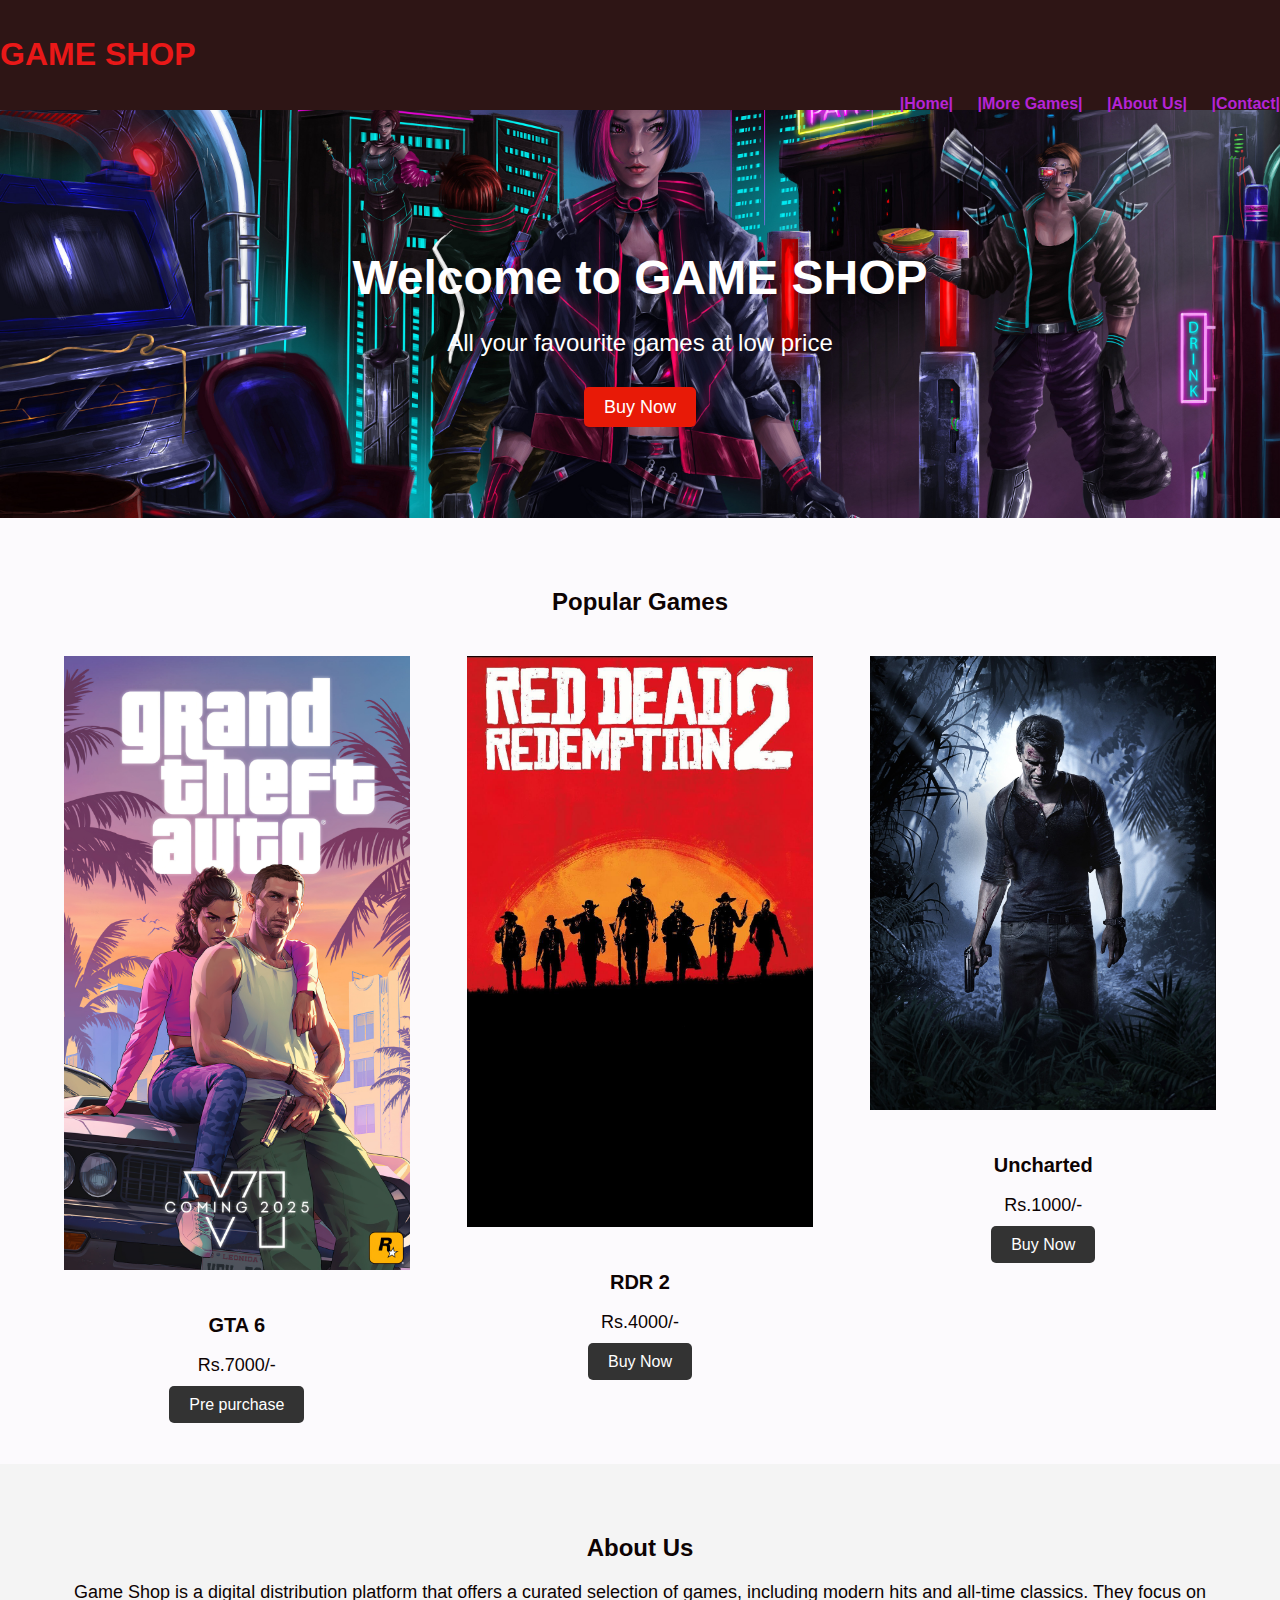
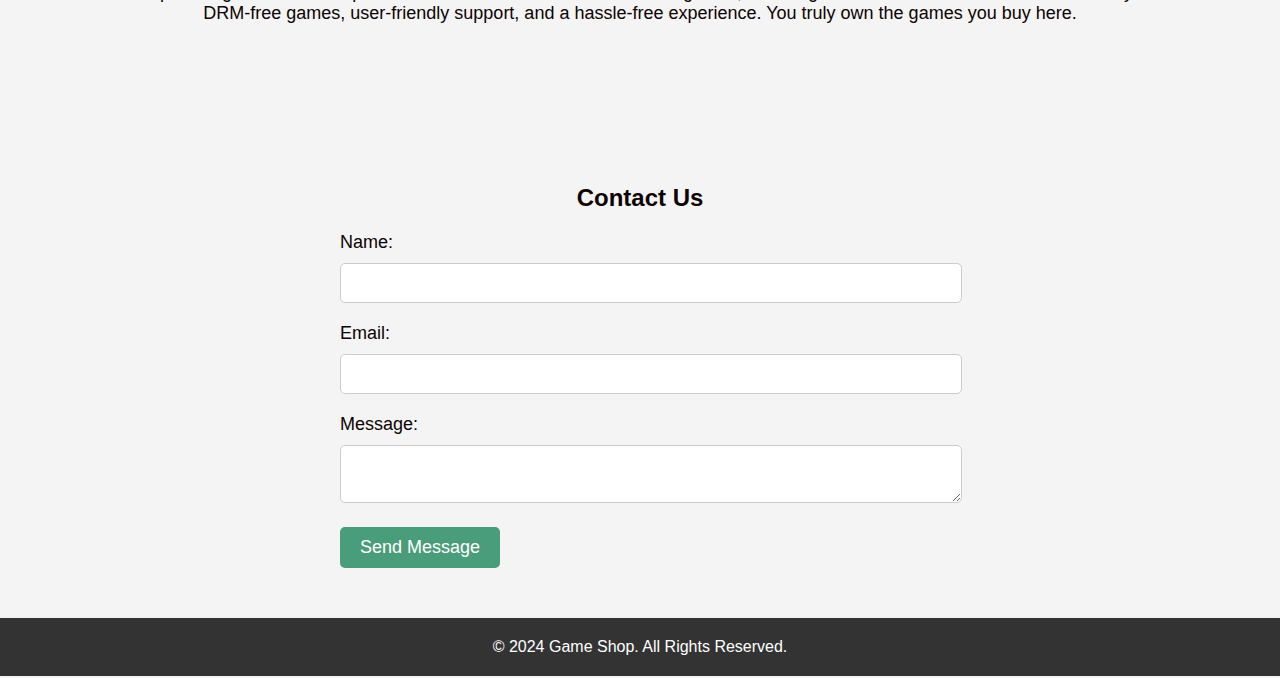
<file: octanet/index.html>
<!DOCTYPE html>
<html lang="en">
<head>
    <meta charset="UTF-8">
    <meta name="viewport" content="width=device-width, initial-scale=1.0">
    <title>Game Shop - Your Ultimate Gaming Destination</title>
    <link rel="stylesheet" href="shop.css">
</head>
<body>
    <header>
        <div>
            <h1>GAME SHOP</h1>
            <nav>
                <ul>
                    <li><a href="#home">|Home|</a></li>
                    <li><a href="#more games">|More Games|</a></li>
                    <li><a href="#about">|About Us|</a></li>
                    <li><a href="#contact">|Contact|</a></li>
                </ul>
            </nav>
        </div>
    </header>

    <section id="home" class="hero">
        <div class="container">
            <h2>Welcome to GAME SHOP</h2>
            <p>All your favourite games at low price</p>
            <a href="#products" class="btn">Buy Now</a>
        </div>
    </section>

    <section id="products" class="products">
        <div class="container">
            <h2>Popular Games</h2>
            <div class="product-list">
                <div class="product">
                    <img src="gta6.jpg" alt="GTA 6">
                    <h3>GTA 6</h3>
                    <p>Rs.7000/-</p>
                    <a href="#" class="btn">Pre purchase</a>
                </div>
                <div class="product">
                    <img src="rdr2.jpg" alt="RDR 2">
                    <h3>RDR 2</h3>
                    <p>Rs.4000/-</p>
                    <a href="#" class="btn">Buy Now</a>
                </div>
                <div class="product">
                    <img src="Uncharted.jpg" alt="Uncharted">
                    <h3>Uncharted</h3>
                    <p>Rs.1000/-</p>
                    <a href="#" class="btn">Buy Now</a>
                </div>
            </div>
        </div>
    </section>

    <section id="about" class="about">
        <div class="container">
            <h2>About Us</h2>
            <p>Game Shop is a digital distribution platform that offers a curated selection of games, including modern hits and all-time classics. They focus on DRM-free games, user-friendly support, and a hassle-free experience. You truly own the games you buy here.</p>
        </div>
    </section>

    <section id="contact" class="contact">
        <div class="container">
            <h2>Contact Us</h2>
            <form action="#">
                <label for="name">Name:</label>
                <input type="text" id="name" name="name" required>
                
                <label for="email">Email:</label>
                <input type="email" id="email" name="email" required>
                
                <label for="message">Message:</label>
                <textarea id="message" name="message" required></textarea>
                
                <button type="submit" class="btn">Send Message</button>
            </form>
        </div>
    </section>

    <footer>
        <div class="container">
            <p>&copy; 2024 Game Shop. All Rights Reserved.</p>
        </div>
    </footer>
</body>
</html>
</file>
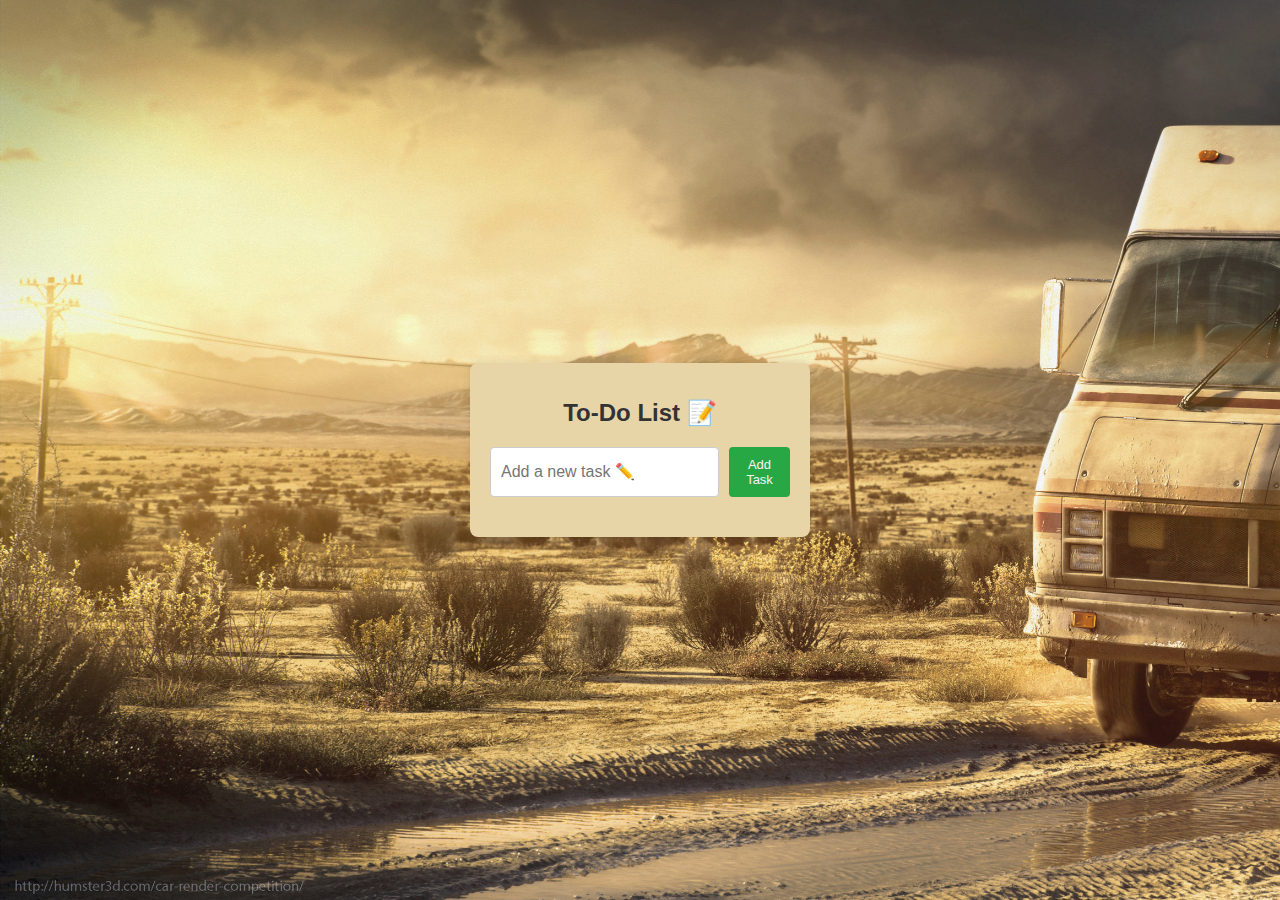
<file: To do list/index.html>
<!DOCTYPE html>
<html lang="en">
<head>
    <meta charset="UTF-8">
    <meta name="viewport" content="width=device-width, initial-scale=1.0">
    <title>To-Do List</title>
    <link rel="stylesheet" href="style.css">
</head>
<body>
     <div class="todo-container">
        <h1>To-Do List 📝</h1>
        <div class="todo-input">
            <input type="text" id="new-task" placeholder="Add a new task ✏️">
            <button id="add-task-btn">Add Task</button>
        </div>
        <ul id="todo-list">
            <!-- Tasks will appear here -->
        </ul>
    </div>

    <script src="script.js"></script>
</body>
</html>
</file>
<file: octanet/shop.css>
/* General Styles */
body {
    font-family: Arial, sans-serif;
    margin: 0;
    padding: 0;
    background-color: #f4f4f4;
    color: #0d0303;
}

.container {
    width: 90%;
    margin: 0 auto;
}

header {
    background-color: #2e1515;
    color: #e91818;
    padding: 15px 0;
    font-weight: bolder;
    border: radius 10px;;
}

header .logo {
    float: left;
    font-size: 24px;
    font-weight: bold;
}

header nav {
    float: right;
}

header nav ul {
    list-style: none;
    margin: 0;
    padding: 0;
}

header nav ul li {
    display: inline;
    margin-left: 20px;
}

header nav ul li a {
    color: #b524d5;
    text-decoration: none;
}

.hero {
    background-image: url('cyber.jpg');
    background-size: cover;
    background-position: center;
    color: #fff;
    text-align: center;
    padding: 100px 0;
}

.hero h2 {
    font-size: 48px;
    margin-bottom: 20px;
}

.hero p {
    font-size: 24px;
    margin-bottom: 40px;
}

.hero .btn {
    background-color: #e81a07;
    color: #fff;
    padding: 10px 20px;
    text-decoration: none;
    border-radius: 5px;
    font-size: 18px;
}

.products {
    background-color: #fcfafd;
    padding: 50px 0;
}

.products h2 {
    text-align: center;
    margin-bottom: 40px;
}

.product-list {
    display: flex;
    justify-content: space-between;
}

.product {
    text-align: center;
    width: 30%;
}

.product img {
    width: 100%;
    height: auto;
    margin-bottom:20px;
}

.product h3 {
    font-size: 20px;
    margin-bottom: 10px;
}

.product p {
    font-size: 18px;
    margin-bottom: 20px;
}

.product .btn {
    background-color: #333;
    color: #fff;
    padding: 10px 20px;
    text-decoration: navajowhite;
    border-radius: 5px;
}

.about, .contact {
    padding: 50px 0;
    background-color: #f4f4f4;
}

.about h2, .contact h2 {
    text-align: center;
    margin-bottom: 20px;
}

.about p, .contact p {
    text-align: center;
    font-size: 18px;
    margin-bottom: 40px;
}

.contact form {
    max-width: 600px;
    margin: 0 auto;
}

.contact form label {
    display: block;
    margin-bottom: 10px;
    font-size: 18px;
}

.contact form input, .contact form textarea {
    width: 100%;
    padding: 10px;
    margin-bottom: 20px;
    font-size: 16px;
    border: 1px solid #ccc;
    border-radius: 5px;
}

.contact form .btn {
    background-color: #499d7a;
    color: #fff;
    padding: 10px 20px;
    text-decoration: none;
    border-radius: 5px;
    font-size: 18px;
    border: none;
    cursor: pointer;
}

footer {
    background-color: #333;
    color: #fff;
    text-align: center;
    padding: 20px 0;
}

footer p {
    margin: 0;
}
</file>
<file: To do list/style.css>
body {
    font-family: Arial, sans-serif;
    background-image:url(back.jpg);
    background-size: cover;
    display: flex;
    justify-content: center;
    align-items: center;
    height: 100vh;
    margin: 0;
}

.todo-container {
    background-color:rgb(231, 213, 168);
    padding: 20px;
    border-radius: 8px;
    box-shadow: 0 0 10px rgba(0, 0, 0, 0.1);
    width: 300px;
    text-align: center;
}

.todo-container h1 {
    margin-bottom: 20px;
    font-size: 24px;
    color: #333;
}

.todo-input {
    display: flex;
    justify-content: space-between;
    margin-bottom: 20px;
}

.todo-input input {
    flex-grow: 1;
    padding: 10px;
    font-size: 16px;
    border: 1px solid #ccc;
    border-radius: 4px;
    margin-right: 10px;
}

.todo-input button {
    padding: 10px;
    font-size: 13px;
    background-color: #28a745;
    color: #f8f4f4;
    border: none;
    border-radius: 4px;
    cursor: pointer;
}

.todo-input button:hover {
    background-color: #072c0f;
}

#todo-list {
    list-style: none;
    padding: 0;
}

.todo-item {
    display: flex;
    align-items: center;
    justify-content: space-between;
    padding: 10px;
    border-bottom: 1px solid #ccc;
}

.todo-item:last-child {
    border-bottom: none;
}

.task-label {
    flex-grow: 1;
    margin-left: 10px;
    font-size: 16px;
}

.completed {
    text-decoration: line-through;
    color: #777;
}

.edit-btn,
.delete-btn {
    background-color: #007bff;
    color: #fff;
    border: none;
    padding: 5px 10px;
    border-radius: 4px;
    cursor: pointer;
    margin-left: 5px;
}

.edit-btn:hover {
    background-color: #b5b72b;
}

.delete-btn {
    background-color: #dc3545;
}

.delete-btn:hover {
    background-color: #c82333;
}

.complete-checkbox {
    cursor: pointer;
}
</file>
